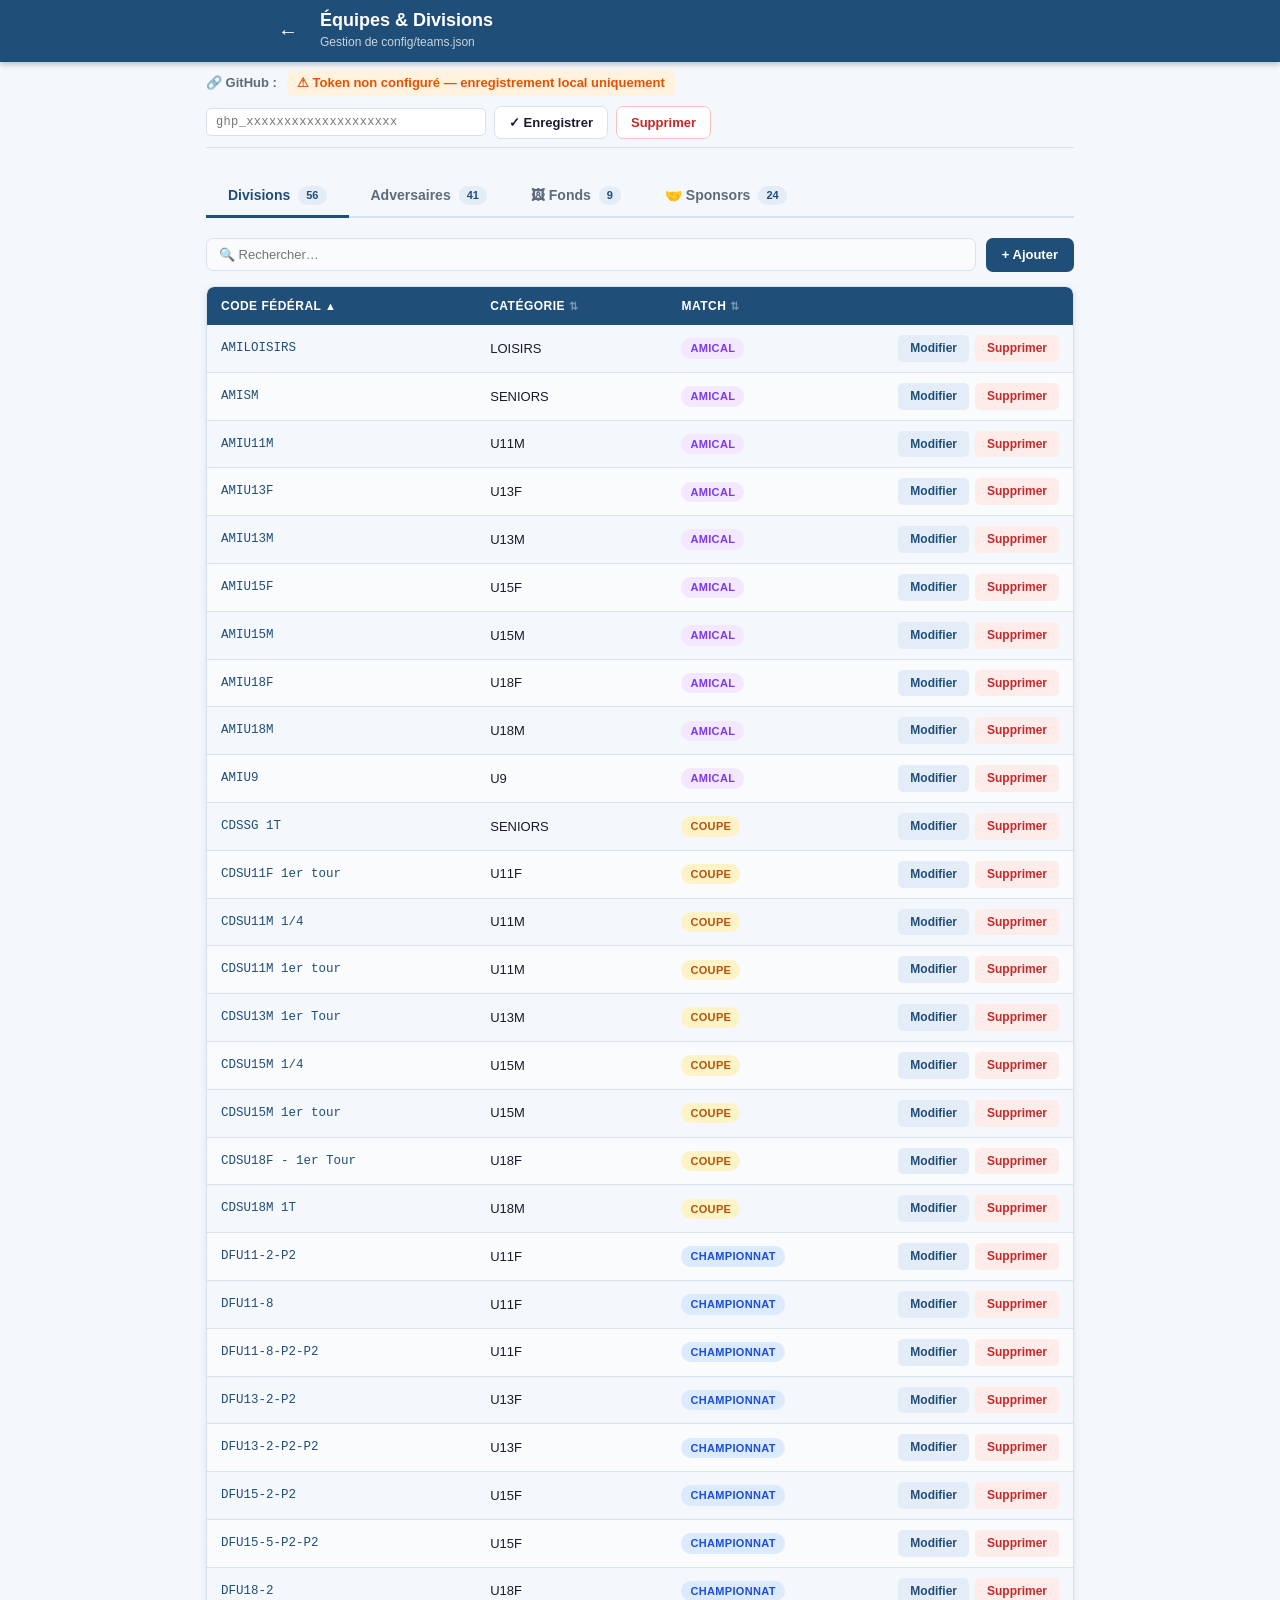
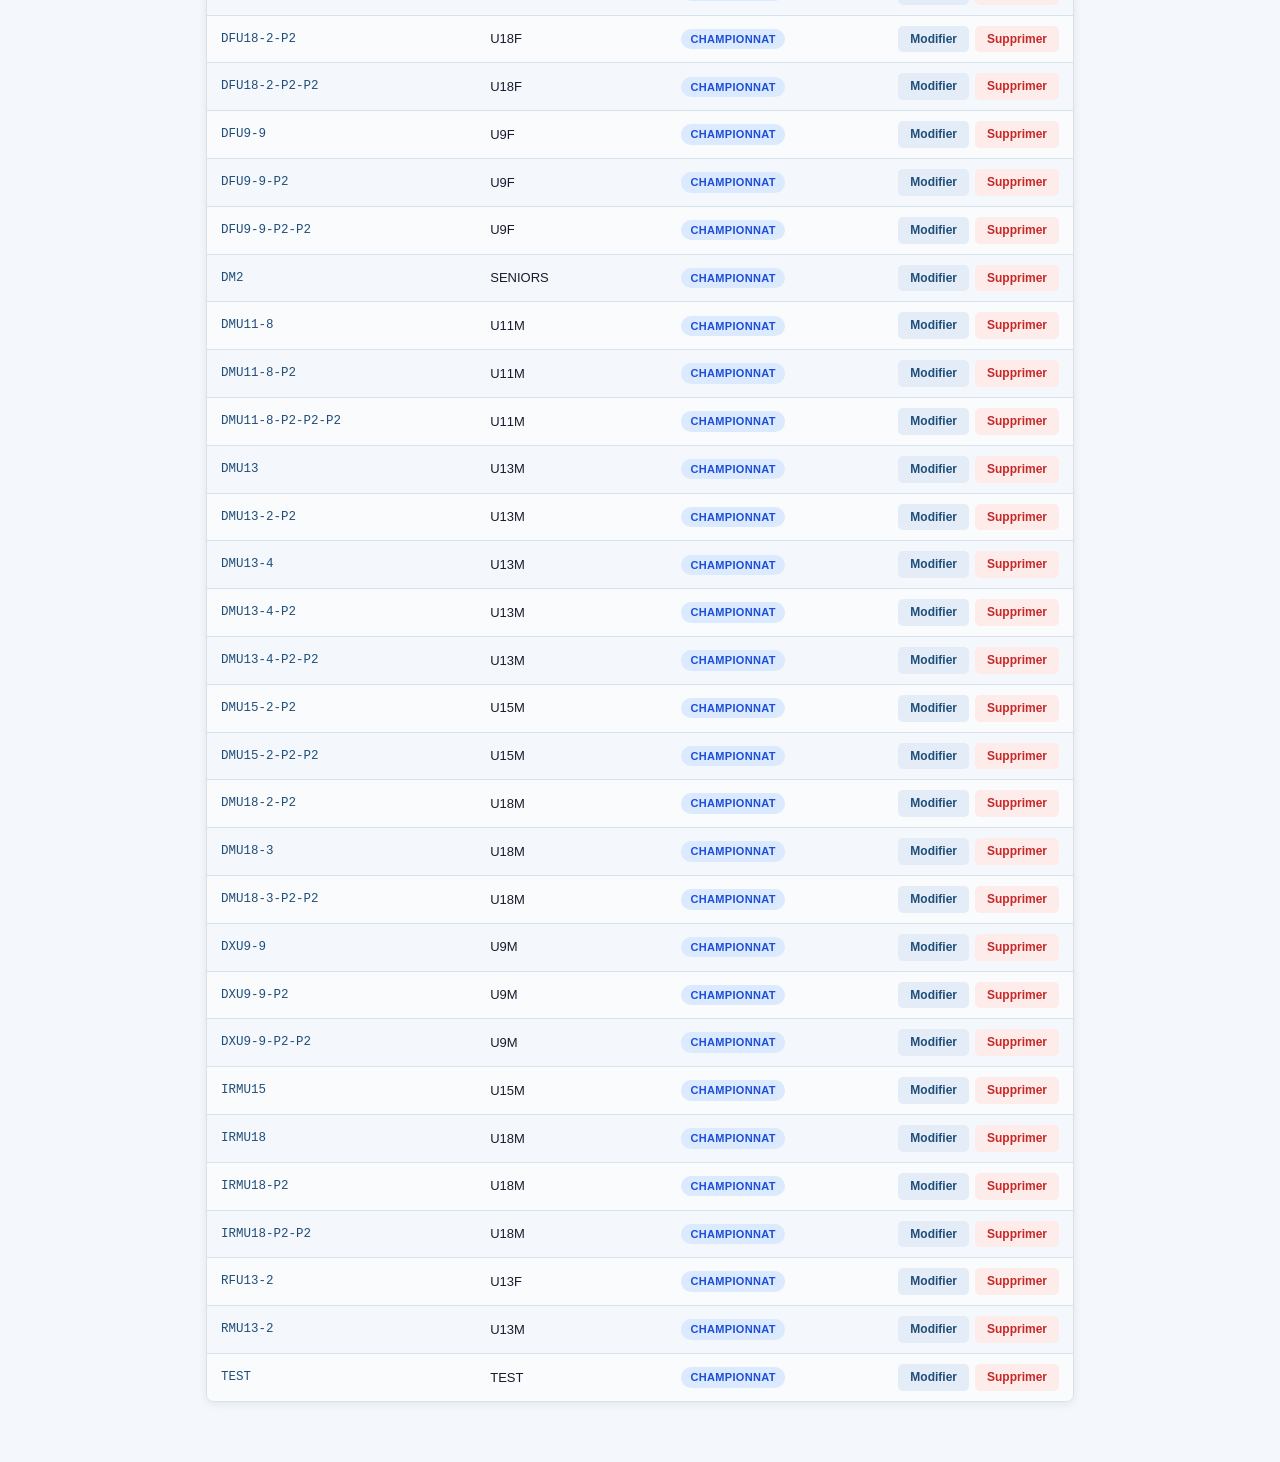
<file: config.html>
<!DOCTYPE html>
<html lang="fr">
<head>
  <meta charset="UTF-8">
  <meta name="viewport" content="width=device-width, initial-scale=1.0">
  <title>Équipes &amp; Divisions — ABP</title>
  <link rel="stylesheet" href="css/style.css">
  <link rel="stylesheet" href="css/config.css">
</head>
<body>

  <!-- ── En-tête ─────────────────────────────────────── -->
  <header>
    <div class="header-inner">
      <a href="index.html" class="btn-icon" title="Retour à l'accueil"
         style="text-decoration:none; font-size:20px;">←</a>
      <div class="header-titles">
        <h1>Équipes &amp; Divisions</h1>
        <span class="subtitle">Gestion de config/teams.json</span>
      </div>
    </div>
  </header>

  <main>

    <!-- Barre GitHub Token -->
    <div class="gh-bar" id="gh-bar">
      <span class="gh-bar-label">🔗 GitHub :</span>
      <span id="gh-status" class="gh-status" role="button" tabindex="0"></span>
      <div id="gh-token-form" class="gh-token-form">
        <input type="password" id="gh-token-input" class="input-inline gh-token-input"
               placeholder="ghp_xxxxxxxxxxxxxxxxxxxx"
               autocomplete="new-password" spellcheck="false">
        <button id="btn-gh-save-token" class="btn-outline btn-sm">✓ Enregistrer</button>
        <button id="btn-gh-clear-token" class="btn-outline btn-sm gh-btn-danger">Supprimer</button>
      </div>
    </div>


    <!-- Contenu principal (onglets + tableaux) -->
    <div id="main-content">

    <!-- Onglets -->
    <div class="tab-bar" role="tablist">
      <button class="tab-btn active" data-tab="divisions"
              role="tab" aria-selected="true" aria-controls="tab-divisions">
        Divisions
        <span class="tab-count" id="count-divisions"></span>
      </button>
      <button class="tab-btn" data-tab="adversaires"
              role="tab" aria-selected="false" aria-controls="tab-adversaires">
        Adversaires
        <span class="tab-count" id="count-adversaires"></span>
      </button>
      <button class="tab-btn" data-tab="fonds"
              role="tab" aria-selected="false" aria-controls="tab-fonds">
        🖼 Fonds
        <span class="tab-count" id="count-fonds"></span>
      </button>
      <button class="tab-btn" data-tab="sponsors"
              role="tab" aria-selected="false" aria-controls="tab-sponsors">
        🤝 Sponsors
        <span class="tab-count" id="count-sponsors"></span>
      </button>
    </div>

    <!-- ── Panneau Divisions ──────────────────────────── -->
    <div class="tab-panel" id="tab-divisions" role="tabpanel">
      <div class="panel-toolbar">
        <input type="text" id="search-divisions"
               class="search-input" placeholder="🔍 Rechercher…"
               autocomplete="off">
        <button class="btn-primary btn-sm" id="btn-add-division">+ Ajouter</button>
      </div>
      <div class="table-wrap">
        <table class="data-table">
          <thead>
            <tr>
              <th data-col="key" data-table="divisions" class="th-sortable">Code fédéral</th>
              <th data-col="categorie" data-table="divisions" class="th-sortable">Catégorie</th>
              <th data-col="type" data-table="divisions" class="th-sortable">Match</th>
              <th class="col-actions"></th>
            </tr>
          </thead>
          <tbody id="tbody-divisions"></tbody>
        </table>
      </div>
    </div>

    <!-- ── Panneau Adversaires ────────────────────────── -->
    <div class="tab-panel hidden" id="tab-adversaires" role="tabpanel">
      <div class="panel-toolbar">
        <input type="text" id="search-adversaires"
               class="search-input" placeholder="🔍 Rechercher…"
               autocomplete="off">
        <button class="btn-primary btn-sm" id="btn-add-adversaire">+ Ajouter</button>
      </div>
      <div class="table-wrap">
        <table class="data-table">
          <thead>
            <tr>
              <th data-col="key" data-table="adversaires" class="th-sortable">Nom long (fédéral)</th>
              <th data-col="val" data-table="adversaires" class="th-sortable">Nom court (affiche)</th>
              <th class="col-actions"></th>
            </tr>
          </thead>
          <tbody id="tbody-adversaires"></tbody>
        </table>
      </div>
    </div>

    <!-- ── Panneau Fonds ──────────────────────────────── -->
    <div class="tab-panel hidden" id="tab-fonds" role="tabpanel">

      <!-- En-tête de section -->
      <div class="bg-mgr-header">
        <h2>Fonds disponibles <span class="tab-count" id="count-fonds-badge"></span></h2>
        <button id="btn-add-bg" class="btn-primary btn-sm" disabled
                title="Token GitHub requis pour uploader">
          + Ajouter un fond
        </button>
      </div>

      <!-- Grille des fonds -->
      <div id="bg-grid" class="bg-mgr-grid"></div>

      <!-- Panneau d'ajout -->
      <div id="bg-add-panel" class="bg-add-panel hidden">
        <div class="bg-add-form">
          <h3>Ajouter un fond</h3>
          <div class="bg-add-fields">
            <label class="bg-add-field-label">
              Image
              <input type="file" id="add-img-input" accept="image/*" class="input-inline">
            </label>
            <div id="add-img-preview" class="bg-add-preview"></div>
            <label class="bg-add-field-label">
              Nom affiché
              <input type="text" id="add-label-input" class="input-inline"
                     placeholder="ex: Terrain en fête" maxlength="40"
                     autocomplete="off" spellcheck="false">
            </label>
          </div>
          <div class="bg-add-actions">
            <button id="btn-add-confirm" class="btn-primary btn-sm">⬆&nbsp; Uploader</button>
            <button id="btn-add-cancel"  class="btn-outline btn-sm">Annuler</button>
          </div>
          <div id="add-progress" class="add-progress hidden"></div>
        </div>
      </div>

    </div>

    <!-- ── Panneau Sponsors ───────────────────────────── -->
    <div class="tab-panel hidden" id="tab-sponsors" role="tabpanel">

      

      <!-- Dernier sponsor utilisé -->
      <div class="sp-next-bar">
        <label class="sp-next-label" for="sp-next-input">
          Prochain sponsor utilisé
        </label>
        <input type="number" id="sp-last-input" class="input-inline sp-last-input"
               min="0" step="1" value="0">
        <button id="btn-sp-save-last" class="btn-outline btn-sm">Enregistrer</button>
        <span id="sp-last-hint" class="sp-last-hint"></span>
      </div>

      <div class="bg-mgr-header">
        <h2>Sponsors disponibles <span class="tab-count" id="count-sponsors-badge"></span></h2>
        <button id="btn-add-sp" class="btn-primary btn-sm" disabled
                title="Token GitHub requis pour uploader">
          + Ajouter un sponsor
        </button>
      </div>

      <div id="sp-grid" class="bg-mgr-grid"></div>
      <div id="sp-add-panel" class="bg-add-panel hidden">
        <div class="bg-add-form">
          <h3>Ajouter un sponsor</h3>
          <div class="bg-add-fields">
            <label class="bg-add-field-label">
              Image
              <input type="file" id="sp-img-input" accept="image/*" class="input-inline">
            </label>
            <div id="sp-img-preview" class="bg-add-preview"></div>
            <label class="bg-add-field-label">
              Nom affiché
              <input type="text" id="sp-label-input" class="input-inline"
                     placeholder="ex: Sopem" maxlength="40"
                     autocomplete="off" spellcheck="false">
            </label>
          </div>
          <div class="bg-add-actions">
            <button id="btn-sp-add-confirm" class="btn-primary btn-sm">⬆&nbsp; Uploader</button>
            <button id="btn-sp-add-cancel"  class="btn-outline btn-sm">Annuler</button>
          </div>
          <div id="sp-add-progress" class="add-progress hidden"></div>
        </div>
      </div>

    </div>

    </div><!-- /main-content -->

  </main>

  <!-- Toast -->
  <div id="toast" class="toast hidden" role="status" aria-live="polite"></div>

  <script src="src/github-api.js"></script>
  <script src="src/config.js"></script>
  <script src="src/fonds.js"></script>
  <script src="src/sponsors.js"></script>
</body>
</html>
</file>
<file: css/style.css>
/* ──────────────────────────────────────────────────────────
   Variables & reset
   ────────────────────────────────────────────────────────── */
:root {
  --primary:       #1F4E79;
  --primary-hover: #2E6DA4;
  --accent:        #E8882A;
  --bg:            #f4f7fb;
  --card:          #ffffff;
  --text:          #1a1a2e;
  --muted:         #5f6b7a;
  --border:        #d8e2ec;
  --success:       #2e7d32;
  --error:         #c62828;
  --warn:          #e65100;
  --radius:        10px;
  --shadow:        0 2px 8px rgba(0,0,0,.08);
}

*,
*::before,
*::after { box-sizing: border-box; margin: 0; padding: 0; }

body {
  font-family: "Segoe UI", Arial, sans-serif;
  font-size: 14px;
  background: var(--bg);
  color: var(--text);
  min-height: 100vh;
  line-height: 1.5;
}

/* ──────────────────────────────────────────────────────────
   Header
   ────────────────────────────────────────────────────────── */
header {
  background: var(--primary);
  color: #fff;
  box-shadow: 0 2px 6px rgba(0,0,0,.25);
  position: sticky;
  top: 0;
  z-index: 10;
}

.header-inner {
  max-width: 780px;
  margin: 0 auto;
  display: flex;
  align-items: center;
  gap: 14px;
  height: 62px;
  padding: 0 20px;
}

.logo { font-size: 30px; line-height: 1; }

.header-titles { flex: 1; }
.header-titles h1 { font-size: 18px; font-weight: 700; line-height: 1.2; }
.header-titles .subtitle { font-size: 12px; opacity: .75; }

.btn-icon {
  background: transparent;
  border: none;
  color: #fff;
  font-size: 20px;
  cursor: pointer;
  padding: 6px 8px;
  border-radius: 6px;
  line-height: 1;
  transition: background .15s;
  text-decoration:none; 
}
.btn-icon:hover { background: rgba(255,255,255,.15); }

.header-nav {
  display: flex;
  align-items: center;
  gap: 4px;
}

/* ──────────────────────────────────────────────────────────
   Sponsor (page résultats)
   ────────────────────────────────────────────────────────── */
.sponsor-row {
  display: flex;
  align-items: center;
  gap: 10px;
  margin-bottom: 14px;
  flex-wrap: wrap;
}

.sponsor-next-info {
  font-size: 13px;
  font-weight: 600;
  color: var(--primary);
  background: #e4edf7;
  padding: 5px 14px;
  border-radius: 6px;
  white-space: nowrap;
}
.sponsor-next-empty {
  color: var(--muted);
  background: #f0f0f0;
  font-style: italic;
}

/* ──────────────────────────────────────────────────────────
   Main layout
   ────────────────────────────────────────────────────────── */
main {
  max-width: 780px;
  margin: 28px auto 48px;
  padding: 0 16px;
  display: flex;
  flex-direction: column;
  gap: 18px;
}

/* ──────────────────────────────────────────────────────────
   Cards
   ────────────────────────────────────────────────────────── */
.card {
  background: var(--card);
  border: 1px solid var(--border);
  border-radius: var(--radius);
  padding: 22px 26px;
  box-shadow: var(--shadow);
}

.card h2 {
  font-size: 15px;
  font-weight: 700;
  color: var(--primary);
  margin-bottom: 10px;
}

.hint {
  font-size: 13px;
  color: var(--muted);
  margin-bottom: 14px;
  line-height: 1.6;
}
.hint code {
  background: #eef2f7;
  padding: 1px 5px;
  border-radius: 4px;
  font-size: 12px;
}

/* ──────────────────────────────────────────────────────────
   Buttons
   ────────────────────────────────────────────────────────── */
.btn-primary,
.btn-secondary {
  display: inline-block;
  padding: 9px 22px;
  border-radius: 7px;
  font-size: 14px;
  font-weight: 600;
  cursor: pointer;
  border: none;
  text-decoration: none;
  transition: background .15s, opacity .15s;
  line-height: 1.4;
  white-space: nowrap;
}

.btn-primary {
  background: var(--primary);
  color: #fff;
}
.btn-primary:hover:not(:disabled) { background: var(--primary-hover); }
.btn-primary:disabled {
  opacity: .4;
  cursor: not-allowed;
}

.btn-secondary {
  background: #e4edf7;
  color: var(--primary);
}
.btn-secondary:hover { background: #ccdff0; }

.btn-big {
  padding: 11px 28px;
  font-size: 15px;
}

/* ──────────────────────────────────────────────────────────
   Mode toggle (Local / Google Slides)
   ────────────────────────────────────────────────────────── */
.mode-toggle {
  display: flex;
  gap: 10px;
  margin-bottom: 12px;
  flex-wrap: wrap;
}

.mode-btn {
  display: flex;
  align-items: center;
  gap: 8px;
  padding: 10px 18px;
  border: 2px solid var(--border);
  border-radius: 8px;
  background: #fff;
  color: var(--muted);
  font-size: 13px;
  font-weight: 600;
  font-family: inherit;
  cursor: pointer;
  transition: border-color .15s, background .15s, color .15s, box-shadow .15s;
  line-height: 1.3;
}
.mode-btn:hover {
  border-color: var(--primary);
  color: var(--primary);
}
.mode-btn.active {
  border-color: var(--primary);
  background: #e8f0f9;
  color: var(--primary);
  box-shadow: 0 0 0 3px rgba(31,78,121,.10);
}

.mode-badge {
  font-size: 10px;
  font-weight: 700;
  background: var(--primary);
  color: #fff;
  padding: 2px 7px;
  border-radius: 10px;
  letter-spacing: .03em;
  text-transform: uppercase;
}
.mode-btn:not(.active) .mode-badge {
  background: #bcc8d4;
}

.mode-desc {
  font-size: 12px;
  color: var(--muted);
  margin-bottom: 12px;
  line-height: 1.5;
  padding: 8px 12px;
  background: #f4f7fb;
  border-left: 3px solid var(--primary);
  border-radius: 0 5px 5px 0;
}

/* ──────────────────────────────────────────────────────────
   Layout toggle (Paysage / Portrait — mode local)
   ────────────────────────────────────────────────────────── */
.layout-toggle {
  display: flex;
  align-items: center;
  gap: 8px;
  margin-bottom: 12px;
  flex-wrap: wrap;
}

.layout-label {
  font-size: 12px;
  font-weight: 600;
  color: var(--muted);
  margin-right: 2px;
}

.layout-btn {
  padding: 6px 14px;
  border: 2px solid var(--border);
  border-radius: 6px;
  background: #fff;
  color: var(--muted);
  font-size: 12px;
  font-weight: 600;
  font-family: inherit;
  cursor: pointer;
  transition: border-color .15s, background .15s, color .15s;
}
.layout-btn:hover {
  border-color: var(--primary);
  color: var(--primary);
}
.layout-btn.active {
  border-color: var(--primary);
  background: #e8f0f9;
  color: var(--primary);
}

/* ──────────────────────────────────────────────────────────
   Sélecteur de fond — dropdown avec vignette
   ────────────────────────────────────────────────────────── */
.bg-picker-row {
  display: flex;
  align-items: center;
  gap: 10px;
  margin-bottom: 14px;
}

/* Conteneur injecté par JS */
.bg-dropdown {
  position: relative;
  display: inline-block;
}

/* Bouton trigger */
.bg-dd-trigger {
  display: flex;
  align-items: center;
  gap: 10px;
  padding: 4px 10px 4px 4px;
  border: 1.5px solid var(--border);
  border-radius: 7px;
  background: #fff;
  cursor: pointer;
  font-family: inherit;
  font-size: 13px;
  font-weight: 600;
  color: var(--text);
  min-width: 200px;
  transition: border-color .15s, box-shadow .15s;
}
.bg-dd-trigger:hover,
.bg-dd-trigger:focus {
  border-color: var(--primary);
  outline: none;
  box-shadow: 0 0 0 3px rgba(31,78,121,.10);
}

.bg-dd-label { flex: 1; text-align: left; }
.bg-dd-arrow  { color: var(--muted); font-size: 11px; user-select: none; }

/* Panel déroulant */
.bg-dd-panel {
  position: absolute;
  top: calc(100% + 4px);
  left: 0;
  z-index: 200;
  background: #fff;
  border: 1.5px solid var(--border);
  border-radius: 7px;
  box-shadow: 0 6px 20px rgba(0,0,0,.13);
  max-height: 320px;
  overflow-y: auto;
  min-width: 230px;
  padding: 4px;
}

/* Ligne dans le panel */
.bg-dd-item {
  display: flex;
  align-items: center;
  gap: 10px;
  padding: 5px 8px;
  border-radius: 5px;
  cursor: pointer;
  font-size: 13px;
  font-weight: 600;
  color: var(--text);
  transition: background .12s;
}
.bg-dd-item:hover  { background: #f0f4f9; }
.bg-dd-item.active { background: #e8f0f9; color: var(--primary); }

/* Vignette partagée (trigger + items) */
.bg-dd-thumb {
  width: 70px;
  height: 44px;
  border-radius: 4px;
  background-color: #dde5ef;
  background-size: cover;
  background-position: center;
  flex-shrink: 0;
  border: 1px solid var(--border);
}

/* ──────────────────────────────────────────────────────────
   Auth status
   ────────────────────────────────────────────────────────── */
.status {
  margin-top: 10px;
  font-size: 13px;
  font-weight: 600;
  min-height: 20px;
}
.status.ok  { color: var(--success); }
.status.err { color: var(--error); }

/* ──────────────────────────────────────────────────────────
   Drop zone
   ────────────────────────────────────────────────────────── */
.drop-zone {
  border: 2px dashed var(--border);
  border-radius: var(--radius);
  padding: 32px 24px;
  text-align: center;
  transition: border-color .2s, background .2s;
  cursor: default;
  display: flex;
  flex-direction: column;
  align-items: center;
  gap: 8px;
}

.drop-zone.over {
  border-color: var(--primary);
  background: #eaf3fc;
}

.drop-zone.has-file {
  border-color: var(--success);
  background: #f0fdf3;
}

.drop-icon { font-size: 40px; line-height: 1; }
.drop-zone p { font-size: 14px; color: var(--muted); }
.drop-zone .or { font-size: 12px; color: #adc0d4; }

.file-chosen {
  font-size: 13px;
  font-weight: 600;
  color: var(--success);
  min-height: 18px;
}

/* ──────────────────────────────────────────────────────────
   Result area
   ────────────────────────────────────────────────────────── */
.result-area { text-align: center; }

.result-img {
  max-width: 100%;
  border-radius: 6px;
  border: 1px solid var(--border);
  margin: 14px 0;
  box-shadow: var(--shadow);
}

.result-actions {
  display: flex;
  gap: 12px;
  justify-content: center;
  flex-wrap: wrap;
}

/* ──────────────────────────────────────────────────────────
   Google Drive section
   ────────────────────────────────────────────────────────── */
.drive-section {
  display: flex;
  align-items: center;
  gap: 10px;
  flex-wrap: wrap;
  justify-content: center;
  margin-top: 10px;
  padding-top: 10px;
  border-top: 1px solid #e0e0e0;
}

.gd-status {
  font-size: 13px;
  padding: 4px 10px;
  border-radius: 12px;
  font-weight: 500;
}

.gd-warn      { background: #fff3cd; color: #856404; }
.gd-ready     { background: #e2e3e5; color: #383d41; }
.gd-ok        { background: #d4edda; color: #155724; }
.gd-uploading { background: #cce5ff; color: #004085; }
.gd-err       { background: #f8d7da; color: #721c24; }

.gd-status a { color: inherit; font-weight: 600; }

/* ──────────────────────────────────────────────────────────
   Log
   ────────────────────────────────────────────────────────── */
.log {
  background: #0d1117;
  color: #c9d1d9;
  font-family: "Courier New", Consolas, monospace;
  font-size: 12px;
  min-height: 100px;
  max-height: 230px;
  overflow-y: auto;
  border-radius: 6px;
  padding: 12px 14px;
  line-height: 1.7;
}

.log-ok   { color: #56d364; }
.log-err  { color: #f85149; }
.log-warn { color: #e3b341; }
.log-info { color: #79c0ff; }

/* ──────────────────────────────────────────────────────────
   Modal
   ────────────────────────────────────────────────────────── */
.modal {
  position: fixed;
  inset: 0;
  background: rgba(15, 20, 30, .55);
  display: flex;
  align-items: center;
  justify-content: center;
  z-index: 100;
}

.modal-content {
  background: #fff;
  border-radius: var(--radius);
  padding: 30px;
  width: 500px;
  max-width: 95vw;
  display: flex;
  flex-direction: column;
  gap: 16px;
  box-shadow: 0 8px 32px rgba(0,0,0,.22);
}

.modal-content h2 {
  font-size: 17px;
  color: var(--primary);
}

.modal-content label {
  display: flex;
  flex-direction: column;
  gap: 5px;
  font-size: 12px;
  font-weight: 700;
  color: var(--muted);
  text-transform: uppercase;
  letter-spacing: .04em;
}

.modal-content input[type="text"] {
  padding: 9px 11px;
  border: 1px solid var(--border);
  border-radius: 6px;
  font-size: 13px;
  font-family: inherit;
  color: var(--text);
  background: #fafbfd;
  transition: border-color .15s, box-shadow .15s;
}
.modal-content input[type="text"]:focus {
  outline: none;
  border-color: var(--primary);
  box-shadow: 0 0 0 3px rgba(31,78,121,.12);
}

.modal-actions {
  display: flex;
  gap: 10px;
  margin-top: 4px;
}

.hidden { display: none !important; }
</file>
<file: css/config.css>
/* ──────────────────────────────────────────────────────────
   config.css — styles spécifiques à la page de gestion
   ────────────────────────────────────────────────────────── */

/* ── Layout ──────────────────────────────────────────────── */
main {
  max-width: 900px;
  margin: 0 auto 60px;
  padding: 0 16px;
}

/* ── Barre de sauvegarde (sticky sous le header) ────────── */
.save-bar {
  display: flex;
  align-items: center;
  justify-content: flex-end;
  gap: 14px;
  padding: 10px 0;
  position: sticky;
  top: 62px;
  background: var(--bg);
  z-index: 5;
  border-bottom: 1px solid var(--border);
  margin-bottom: 4px;
}

.dirty-msg {
  font-size: 13px;
  font-weight: 600;
  color: var(--warn);
}

/* ── Onglets ─────────────────────────────────────────────── */
.tab-bar {
  display: flex;
  border-bottom: 2px solid var(--border);
  margin-bottom: 20px;
  margin-top: 6px;
}

.tab-btn {
  padding: 10px 22px;
  background: transparent;
  border: none;
  border-bottom: 3px solid transparent;
  margin-bottom: -2px;
  font-size: 14px;
  font-weight: 600;
  color: var(--muted);
  cursor: pointer;
  display: flex;
  align-items: center;
  gap: 8px;
  transition: color .15s, border-color .15s;
}
.tab-btn:hover { color: var(--primary); }
.tab-btn.active {
  color: var(--primary);
  border-bottom-color: var(--primary);
}

.tab-count {
  background: #e4edf7;
  color: var(--primary);
  font-size: 11px;
  font-weight: 700;
  padding: 2px 8px;
  border-radius: 12px;
  min-width: 22px;
  text-align: center;
  line-height: 1.4;
}

/* ── Toolbar panneau ─────────────────────────────────────── */
.panel-toolbar {
  display: flex;
  align-items: center;
  gap: 10px;
  margin-bottom: 14px;
}

.search-input {
  flex: 1;
  padding: 8px 12px;
  border: 1px solid var(--border);
  border-radius: 7px;
  font-size: 13px;
  font-family: inherit;
  background: #fafbfd;
  color: var(--text);
  transition: border-color .15s, box-shadow .15s;
}
.search-input:focus {
  outline: none;
  border-color: var(--primary);
  box-shadow: 0 0 0 3px rgba(31,78,121,.1);
}

.btn-sm {
  padding: 8px 16px;
  font-size: 13px;
  white-space: nowrap;
}

/* ── Table ───────────────────────────────────────────────── */
.table-wrap {
  overflow-x: auto;
  border-radius: 8px;
  border: 1px solid var(--border);
  box-shadow: var(--shadow);
}

.data-table {
  width: 100%;
  border-collapse: collapse;
  font-size: 13px;
}

.data-table thead th {
  background: var(--primary);
  color: #fff;
  padding: 10px 14px;
  text-align: left;
  font-size: 12px;
  font-weight: 700;
  text-transform: uppercase;
  letter-spacing: .04em;
  white-space: nowrap;
}
.data-table thead th:first-child { border-radius: 7px 0 0 0; }
.data-table thead th:last-child  { border-radius: 0 7px 0 0; }

.data-table tbody tr {
  border-bottom: 1px solid var(--border);
  transition: background .1s;
}
.data-table tbody tr:last-child { border-bottom: none; }
.data-table tbody tr:hover:not(.editing) { background: #f0f6ff; }
.data-table tbody tr:nth-child(even):not(.editing):not(:hover) {
  background: #fafbfd;
}

.data-table td {
  padding: 10px 14px;
  vertical-align: middle;
}

.data-table thead th.th-sortable {
  cursor: pointer;
  user-select: none;
  white-space: nowrap;
}
.data-table thead th.th-sortable:hover {
  background: #2a6395;
}
.data-table thead th.th-sortable::after {
  content: " ⇅";
  opacity: .4;
  font-size: 11px;
}
.data-table thead th.th-sortable.sort-asc::after {
  content: " ▲";
  opacity: 1;
}
.data-table thead th.th-sortable.sort-desc::after {
  content: " ▼";
  opacity: 1;
}

/* Colonne clé : monospace + couleur primaire */
.data-table td:first-child {
  font-family: "Courier New", Consolas, monospace;
  font-size: 12.5px;
  color: var(--primary);
  white-space: nowrap;
}

/* Nom long adversaire peut être long → ellipsis */
.cell-long {
  max-width: 320px;
  overflow: hidden;
  text-overflow: ellipsis;
  white-space: nowrap;
}

.col-actions { width: 152px; }

.cell-actions {
  display: flex;
  gap: 6px;
  justify-content: flex-end;
}

/* ── Boutons d'action ────────────────────────────────────── */
.btn-edit, .btn-delete, .btn-confirm, .btn-cancel {
  padding: 5px 12px;
  font-size: 12px;
  font-weight: 600;
  border: none;
  border-radius: 5px;
  cursor: pointer;
  transition: background .12s;
  white-space: nowrap;
  line-height: 1.4;
}

.btn-edit    { background: #e4edf7; color: var(--primary); }
.btn-edit:hover { background: #ccdff0; }

.btn-delete  { background: #fdecea; color: #c62828; }
.btn-delete:hover { background: #f8c2be; }

.btn-confirm { background: #e6f4ea; color: #2e7d32; font-size: 14px; padding: 4px 10px; }
.btn-confirm:hover { background: #bce5c4; }

.btn-cancel  { background: #f0f0f0; color: #555; font-size: 14px; padding: 4px 10px; }
.btn-cancel:hover { background: #ddd; }

/* ── Ligne en mode édition ───────────────────────────────── */
.data-table tr.editing {
  background: #fffde7 !important;
}

.input-inline {
  width: 100%;
  padding: 6px 9px;
  border: 1px solid var(--border);
  border-radius: 5px;
  font-size: 13px;
  font-family: inherit;
  background: #fff;
  color: var(--text);
  box-sizing: border-box;
  transition: border-color .15s, box-shadow .15s;
}
.input-inline:focus {
  outline: none;
  border-color: var(--accent);
  box-shadow: 0 0 0 2px rgba(232,136,42,.18);
}
.input-inline.input-error {
  border-color: var(--error);
  box-shadow: 0 0 0 2px rgba(198,40,40,.15);
}

/* ── Toast ───────────────────────────────────────────────── */
.toast {
  position: fixed;
  bottom: 28px;
  left: 50%;
  transform: translateX(-50%) translateY(20px);
  background: #222;
  color: #fff;
  padding: 11px 24px;
  border-radius: 8px;
  font-size: 14px;
  font-weight: 600;
  box-shadow: 0 4px 16px rgba(0,0,0,.28);
  z-index: 200;
  opacity: 0;
  transition: opacity .25s, transform .25s;
  pointer-events: none;
  white-space: nowrap;
}
.toast.visible {
  opacity: 1;
  transform: translateX(-50%) translateY(0);
}
.toast.toast-ok  { background: var(--success); }
.toast.toast-err { background: var(--error); }

/* ── Ligne vide (message centré) ─────────────────────────── */
.empty-row td {
  text-align: center;
  padding: 24px 14px;
  color: var(--muted);
  font-style: italic;
}

/* ── Panneau d'import initial ────────────────────────────── */
.import-box {
  max-width: 480px;
  margin: 60px auto;
  background: #fff;
  border: 1px solid var(--border);
  border-radius: 12px;
  padding: 40px 48px;
  box-shadow: var(--shadow);
  text-align: center;
}
.import-box .import-icon { font-size: 42px; margin-bottom: 14px; }
.import-box h2  { margin: 0 0 12px; font-size: 20px; color: var(--text); }
.import-box p   { color: var(--muted); font-size: 14px; line-height: 1.7; margin-bottom: 28px; }
.import-box code {
  background: #f0f4f8;
  padding: 2px 7px;
  border-radius: 4px;
  font-size: 13px;
  color: var(--primary);
}

/* ── Bouton outline (import/export dans la save-bar) ─────── */
.btn-outline {
  padding: 8px 14px;
  border: 1px solid var(--border);
  background: #fff;
  color: var(--text);
  border-radius: 7px;
  font-size: 13px;
  font-weight: 600;
  cursor: pointer;
  transition: background .12s, border-color .12s, color .12s;
  white-space: nowrap;
}
.btn-outline:hover {
  background: #f0f6ff;
  border-color: var(--primary);
  color: var(--primary);
}
.gh-btn-danger        { color: #c62828; border-color: #f8c2be; }
.gh-btn-danger:hover  { background: #fdecea; border-color: #c62828; color: #c62828; }

/* ── Barre GitHub Token ───────────────────────────────────── */
.gh-bar {
  display: flex;
  align-items: center;
  flex-wrap: wrap;
  gap: 10px;
  padding: 8px 0;
  border-bottom: 1px solid var(--border);
  margin-bottom: 4px;
  font-size: 13px;
}
.gh-bar-label {
  font-weight: 600;
  color: var(--muted);
  white-space: nowrap;
}
.gh-status {
  cursor: pointer;
  font-size: 13px;
  font-weight: 600;
  padding: 3px 10px;
  border-radius: 6px;
  white-space: nowrap;
  user-select: none;
}
.gh-status-ok      { background: #e6f4ea; color: #2e7d32; }
.gh-status-missing { background: #fff3e0; color: #e65100; }
.gh-token-form {
  display: flex;
  align-items: center;
  gap: 8px;
  flex-wrap: wrap;
}
.gh-token-input {
  width: 280px;
  font-family: "Courier New", Consolas, monospace;
  font-size: 12px;
  letter-spacing: .03em;
}

/* ── Badges type de match (divisions) ────────────────────── */
.type-badge {
  display: inline-block;
  padding: 2px 9px;
  border-radius: 10px;
  font-size: 11px;
  font-weight: 700;
  letter-spacing: .03em;
  text-transform: uppercase;
}
.type-badge.type-championnat { background: #dbeafe; color: #1d4ed8; }
.type-badge.type-coupe        { background: #fef3c7; color: #b45309; }
.type-badge.type-amical       { background: #f3e8ff; color: #7c3aed; }
.type-badge:not([class*='type-']) { background: #f0f0f0; color: #555; }

/* ── Select inline (édition divisions) ───────────────────── */
select.input-inline {
  cursor: pointer;
}

/* ── Page fonds.html — gestion des backgrounds ──────────── */
.bg-mgr-header {
  display: flex;
  align-items: center;
  justify-content: space-between;
  margin: 24px 0 14px;
}
.bg-mgr-header h2 {
  margin: 0;
  font-size: 17px;
  font-weight: 700;
  color: var(--text);
  display: flex;
  align-items: center;
  gap: 10px;
}

.bg-mgr-grid {
  display: flex;
  flex-direction: column;
  gap: 12px;
  margin-bottom: 32px;
}

.bg-empty {
  text-align: center;
  color: var(--muted);
  font-style: italic;
  padding: 36px 0;
}

.bg-mgr-card {
  display: flex;
  align-items: center;
  gap: 16px;
  background: #fff;
  border: 1px solid var(--border);
  border-radius: 10px;
  padding: 10px 14px;
  box-shadow: 0 1px 4px rgba(0,0,0,.06);
  transition: box-shadow .15s;
}
.bg-mgr-card:hover { box-shadow: 0 2px 10px rgba(31,78,121,.12); }

.bg-mgr-thumb {
  width: 90px;
  height: 60px;
  border-radius: 6px;
  background: #e4edf7 center/cover no-repeat;
  flex-shrink: 0;
  border: 1px solid var(--border);
}

.bg-mgr-info {
  flex: 1;
  min-width: 0;
  display: flex;
  flex-direction: column;
  gap: 4px;
}

.bg-mgr-label {
  font-size: 14px;
  font-weight: 700;
  color: var(--text);
  white-space: nowrap;
  overflow: hidden;
  text-overflow: ellipsis;
}

.bg-mgr-filename {
  font-size: 11px;
  font-family: "Courier New", Consolas, monospace;
  color: var(--muted);
  white-space: nowrap;
  overflow: hidden;
  text-overflow: ellipsis;
}

.bg-mgr-actions {
  display: flex;
  gap: 8px;
  flex-shrink: 0;
  margin-top: 4px;
}

/* ── Panneau ajout fond ──────────────────────────────────── */
.bg-add-panel {
  background: #f8fafc;
  border: 1px solid var(--border);
  border-radius: 10px;
  padding: 20px 24px;
  margin-bottom: 24px;
  box-shadow: 0 1px 6px rgba(0,0,0,.06);
}
.bg-add-form h3 {
  margin: 0 0 16px;
  font-size: 15px;
  font-weight: 700;
  color: var(--text);
}
.bg-add-fields {
  display: flex;
  flex-direction: column;
  gap: 12px;
}
.bg-add-field-label {
  font-size: 13px;
  font-weight: 600;
  color: var(--muted);
  display: flex;
  flex-direction: column;
  gap: 5px;
}
.bg-add-preview {
  width: 160px;
  height: 110px;
  border-radius: 8px;
  background: #e4edf7 center/cover no-repeat;
  border: 1px dashed var(--border);
  margin: 2px 0;
}
.bg-add-actions {
  display: flex;
  gap: 10px;
  margin-top: 16px;
}
.add-progress {
  margin-top: 10px;
  font-size: 13px;
  font-weight: 600;
  color: var(--primary);
}

/* ── Barre « prochain sponsor » ─────────────────────────── */
.sp-last-bar, .sp-next-bar {
  display: flex;
  align-items: center;
  gap: 10px;
  flex-wrap: wrap;
  padding: 10px 14px;
  background: #f8fafc;
  border: 1px solid var(--border);
  border-radius: 8px;
  margin-bottom: 16px;
  font-size: 13px;
}
.sp-last-label, .sp-next-label {
  font-weight: 600;
  color: var(--muted);
  white-space: nowrap;
}
.sp-last-label code, .sp-next-label code {
  background: #e4edf7;
  color: var(--primary);
  padding: 1px 5px;
  border-radius: 4px;
  font-size: 12px;
}
.sp-last-input {
  width: 72px;
  text-align: center;
  padding: 6px 8px;
}
.sp-last-hint {
  color: var(--muted);
  font-size: 12px;
  font-style: italic;
}
</file>
